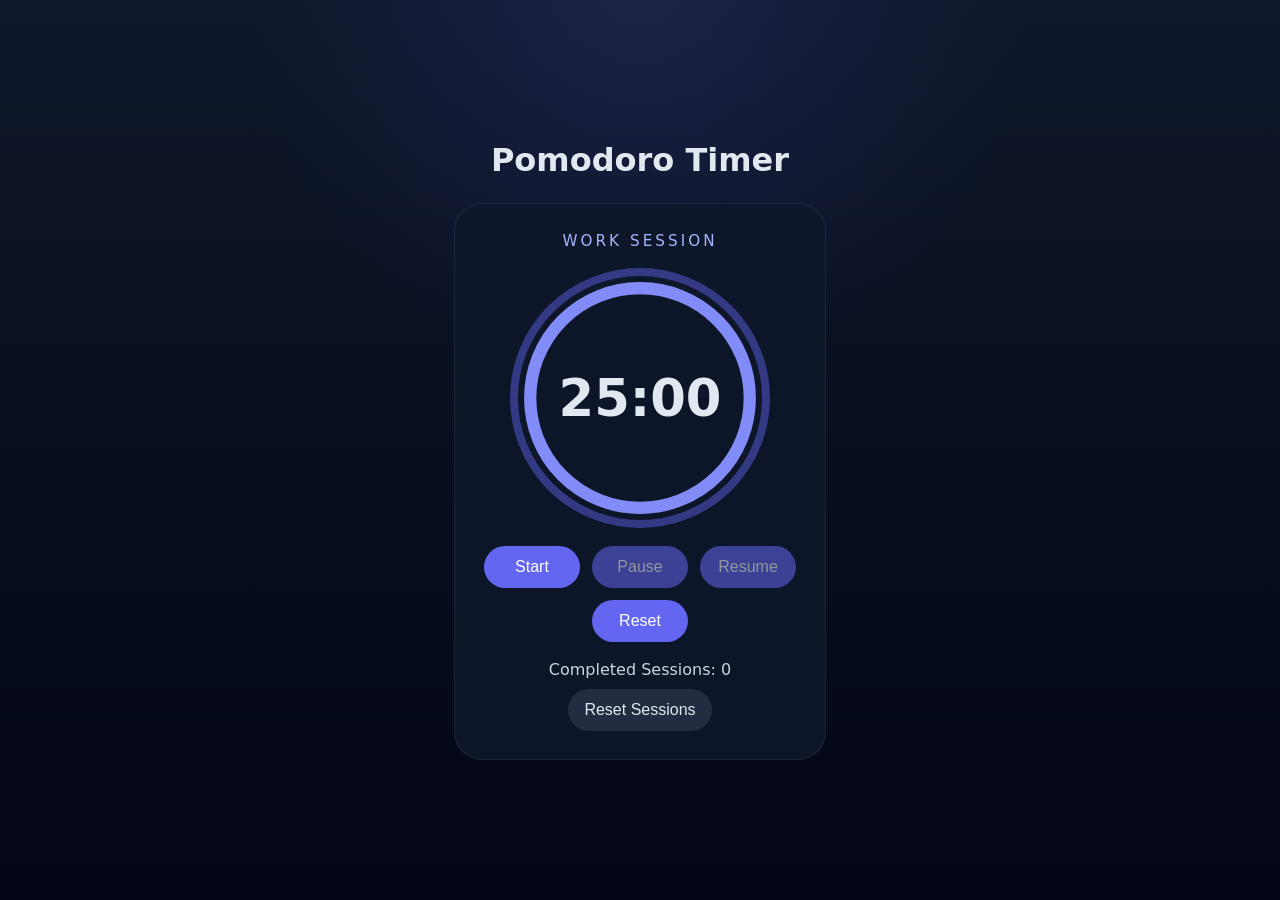
<file: index.html>
<!DOCTYPE html>
<html lang="en">
<head>
  <meta charset="UTF-8" />
  <meta name="viewport" content="width=device-width, initial-scale=1.0" />
  <title>Pomodoro Timer</title>
  <link rel="stylesheet" href="style.css" />
</head>
<body>
  <main class="app-shell">
    <h1>Pomodoro Timer</h1>
    <section class="timer-card">
      <div class="phase-label" id="phaseLabel">Work Session</div>
      <div class="progress-ring" id="progressRing">
        <svg viewBox="0 0 240 240" aria-hidden="true">
          <circle class="progress-ring__circle-bg" cx="120" cy="120" r="108"></circle>
          <circle class="progress-ring__circle" id="progressCircle" cx="120" cy="120" r="108"></circle>
        </svg>
        <span class="timer-label" id="timerText">25:00</span>
      </div>
      <div class="controls">
        <button id="startButton" type="button">Start</button>
        <button id="pauseButton" type="button">Pause</button>
        <button id="resumeButton" type="button">Resume</button>
        <button id="resetButton" type="button">Reset</button>
      </div>
      <div class="session-footer">
        <div class="session-counter">Completed Sessions: <span id="sessionCounter">0</span></div>
        <button id="resetSessionsButton" type="button" class="secondary-button">Reset Sessions</button>
      </div>
    </section>
  </main>

  <script src="app.js"></script>
</body>
</html>
</file>
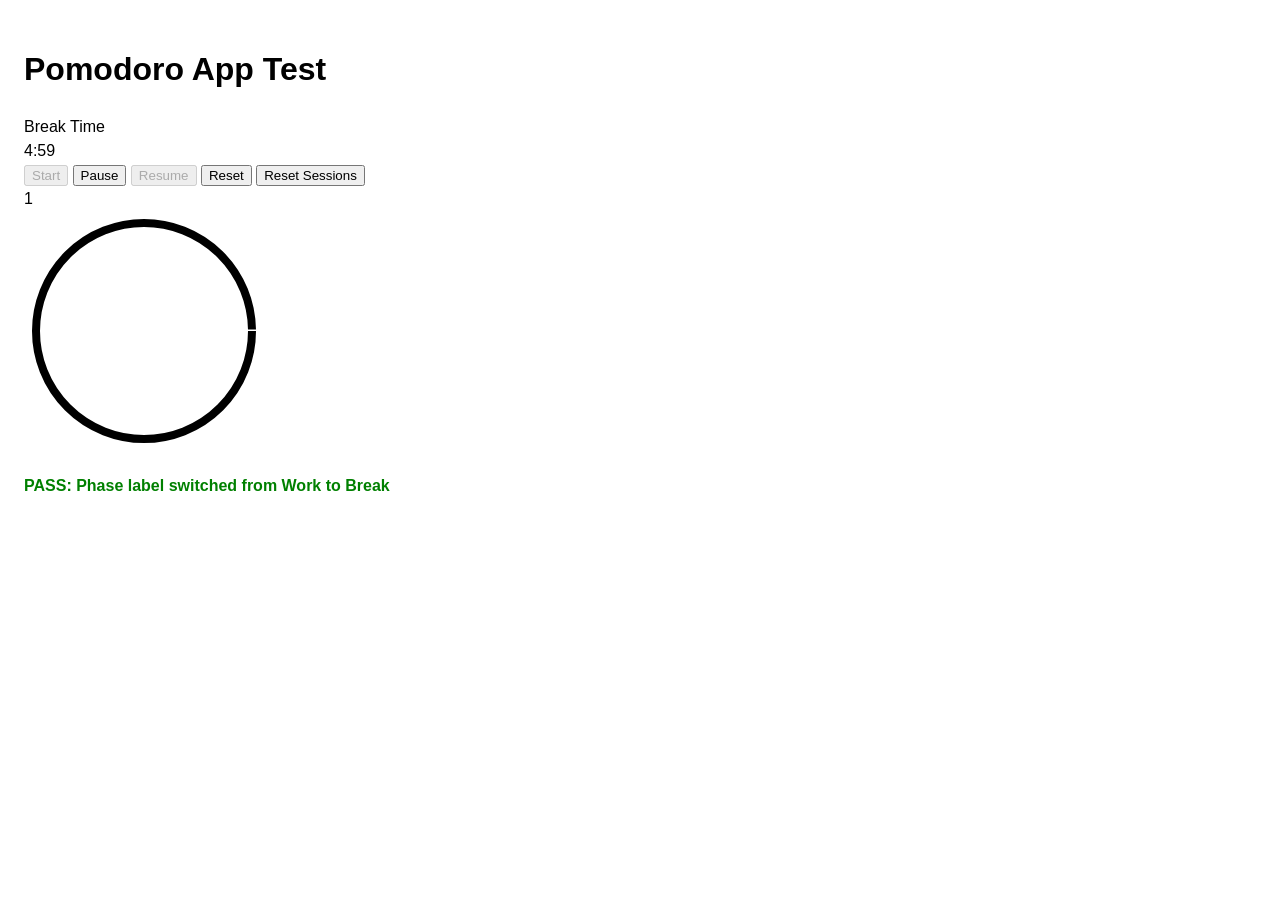
<file: test.html>
<!DOCTYPE html>
<html lang="en">
<head>
  <meta charset="UTF-8">
  <title>Pomodoro App Test</title>
  <style>
    body {
      font-family: Arial, sans-serif;
      padding: 1rem;
      line-height: 1.5;
    }
    .result {
      margin-top: 1rem;
      font-weight: bold;
    }
    .pass {
      color: green;
    }
    .fail {
      color: red;
    }
  </style>
</head>
<body>
  <h1>Pomodoro App Test</h1>
  <div id="app">
    <div id="phaseLabel">Phase</div>
    <div id="timerText">00:00</div>
    <button id="startButton">Start</button>
    <button id="pauseButton">Pause</button>
    <button id="resumeButton">Resume</button>
    <button id="resetButton">Reset</button>
    <button id="resetSessionsButton">Reset Sessions</button>
    <div id="sessionCounter">0</div>
    <svg id="progressRing" width="240" height="240" viewBox="0 0 240 240" aria-hidden="true">
      <circle id="progressCircle" cx="120" cy="120" r="108" fill="none" stroke="#000" stroke-width="8"></circle>
    </svg>
  </div>

  <div id="result" class="result">Running test...</div>

  <script src="app.js"></script>
  <script>
    function assert(condition, message) {
      if (!condition) {
        throw new Error(message || 'Assertion failed');
      }
    }

    function report(status, message) {
      const result = document.getElementById('result');
      result.textContent = status + (message ? ': ' + message : '');
      result.className = 'result ' + (status === 'PASS' ? 'pass' : 'fail');
    }

    window.addEventListener('load', function () {
      try {
        assert(window.state, 'App state is not available');
        assert(window.tick, 'Tick function is not available');

        const label = document.getElementById('phaseLabel');
        assert(label, 'phaseLabel element is missing');

        // Confirm initial phase is work
        assert(label.textContent.includes('Work'), 'Initial phase is not Work');

        // Fast-forward timer to completion and trigger the transition
        state.remainingSeconds = 1;
        state.duration = state.mode === 'work' ? WORK_DURATION : BREAK_DURATION;
        tick();

        assert(label.textContent.includes('Break'), 'Phase did not switch to Break after timer completed');
        report('PASS', 'Phase label switched from Work to Break');
      } catch (error) {
        report('FAIL', error.message);
      }
    });
  </script>
</body>
</html>
</file>
<file: style.css>
:root {
  color-scheme: dark;
  font-family: system-ui, -apple-system, BlinkMacSystemFont, "Segoe UI", sans-serif;
  background: #0f172a;
  color: #e2e8f0;
}

* {
  box-sizing: border-box;
}

body {
  margin: 0;
  min-height: 100vh;
  display: grid;
  place-items: center;
  background: radial-gradient(circle at top, rgba(99, 102, 241, 0.15), transparent 35%),
    linear-gradient(180deg, #0f172a 0%, #020617 100%);
}

.app-shell {
  width: min(420px, calc(100vw - 32px));
  padding: 24px;
}

h1 {
  margin: 0 0 24px;
  font-size: clamp(1.75rem, 2.5vw, 2.5rem);
  text-align: center;
}

.timer-card {
  background: rgba(15, 23, 42, 0.92);
  border: 1px solid rgba(148, 163, 184, 0.12);
  border-radius: 28px;
  padding: 28px 24px;
  display: grid;
  gap: 18px;
}

.phase-label {
  text-align: center;
  text-transform: uppercase;
  letter-spacing: 0.2em;
  color: #a5b4fc;
  font-size: 0.95rem;
}

.progress-ring {
  width: 260px;
  height: 260px;
  margin: 0 auto;
  border-radius: 50%;
  border: 8px solid rgba(99, 102, 241, 0.45);
  display: grid;
  place-items: center;
  position: relative;
  overflow: hidden;
}

.progress-ring svg {
  position: absolute;
  inset: 0;
  width: 100%;
  height: 100%;
  transform: rotate(-90deg);
}

.progress-ring__circle-bg,
.progress-ring__circle {
  fill: none;
  stroke-width: 12;
}

.progress-ring__circle-bg {
  stroke: rgba(148, 163, 184, 0.18);
}

.progress-ring__circle {
  stroke: #818cf8;
  stroke-linecap: round;
  transition: stroke-dashoffset 0.2s linear;
}

.timer-label {
  font-size: clamp(2rem, 4vw, 4rem);
  font-weight: 700;
  z-index: 1;
  position: relative;
}

.controls {
  display: flex;
  justify-content: center;
  gap: 12px;
  flex-wrap: wrap;
}

button {
  min-width: 96px;
  padding: 12px 16px;
  border: none;
  border-radius: 999px;
  background: #6366f1;
  color: #fff;
  font-size: 1rem;
  cursor: pointer;
  transition: background-color 0.2s ease, opacity 0.2s ease;
}

button:hover:not(:disabled) {
  background: #4f46e5;
}

button:disabled {
  opacity: 0.55;
  cursor: not-allowed;
}

.secondary-button {
  background: rgba(148, 163, 184, 0.16);
  color: #e2e8f0;
}

.secondary-button:hover:not(:disabled) {
  background: rgba(148, 163, 184, 0.24);
}

.session-footer {
  display: grid;
  gap: 10px;
  align-items: center;
  justify-items: center;
}

.session-counter {
  text-align: center;
  font-size: 1rem;
  color: #cbd5e1;
}

@media (max-width: 360px) {
  .progress-ring {
    width: 220px;
    height: 220px;
  }
}
</file>
